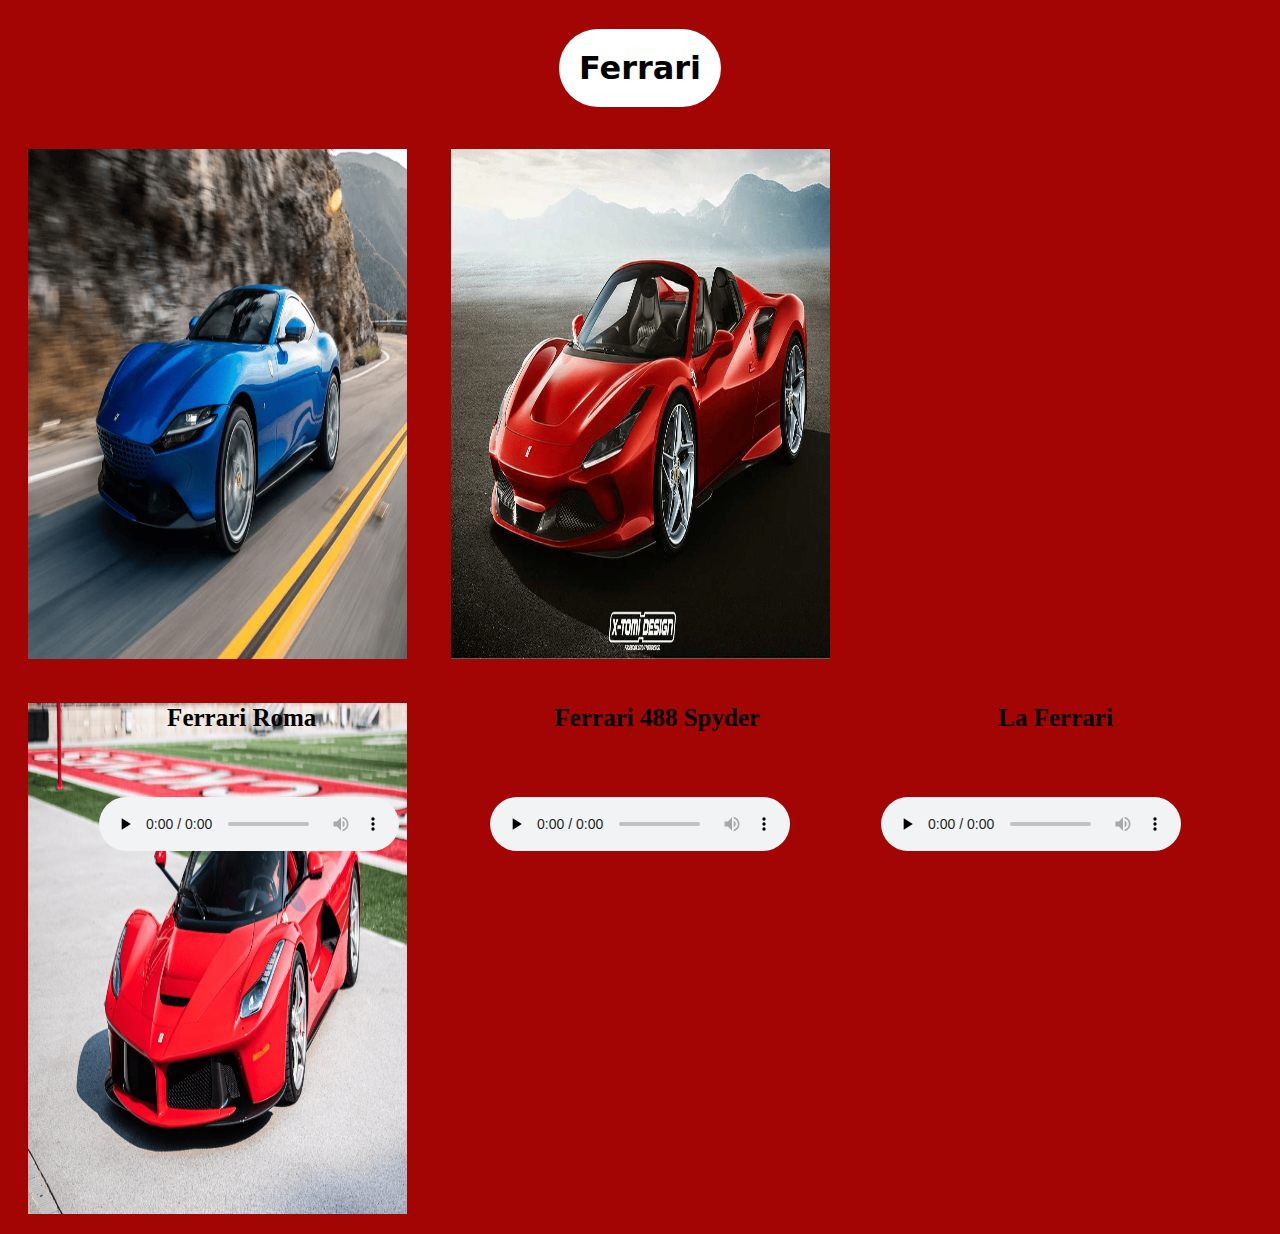
<file: ferrari.html>
<html lang="en">
<head>
    <meta charset="UTF-8">
    <meta name="viewport" content="width=device-width, initial-scale=1.0">
    <title>Document</title>
    <link rel="stylesheet" href="/css/cssFerrari.css">
</head>
<body>
    
    <h1> Ferrari </h1>
    
    
    <div>
    <img src="/img/f roma.png" alt="Ferrari Roma">
    <img src="/img/ferrarispider.png" alt="Ferrari Spyder">
    <img src="/img/la ferrari.png" alt="La Ferrari">   
    </div>

    <div class="nombres">
        <p>Ferrari Roma</p>
        <p>Ferrari 488 Spyder</p>
        <p>La Ferrari</p>
    </div>

    <div class="audio">
        <audio controls preload="none">
            <source src="/audio/ferrari Roma.mp3" type="audio/mpeg">
        </audio>

        <audio controls preload="none">
            <source src="/audio/ferrari spyder.mp3" type="audio/mpeg">
        </audio>

        <audio controls preload="none">
            <source src="/audio/ferrari la ferrari.mp3" type="audio/mpeg">
        </audio>
    </div>


</body>
</html>
</file>
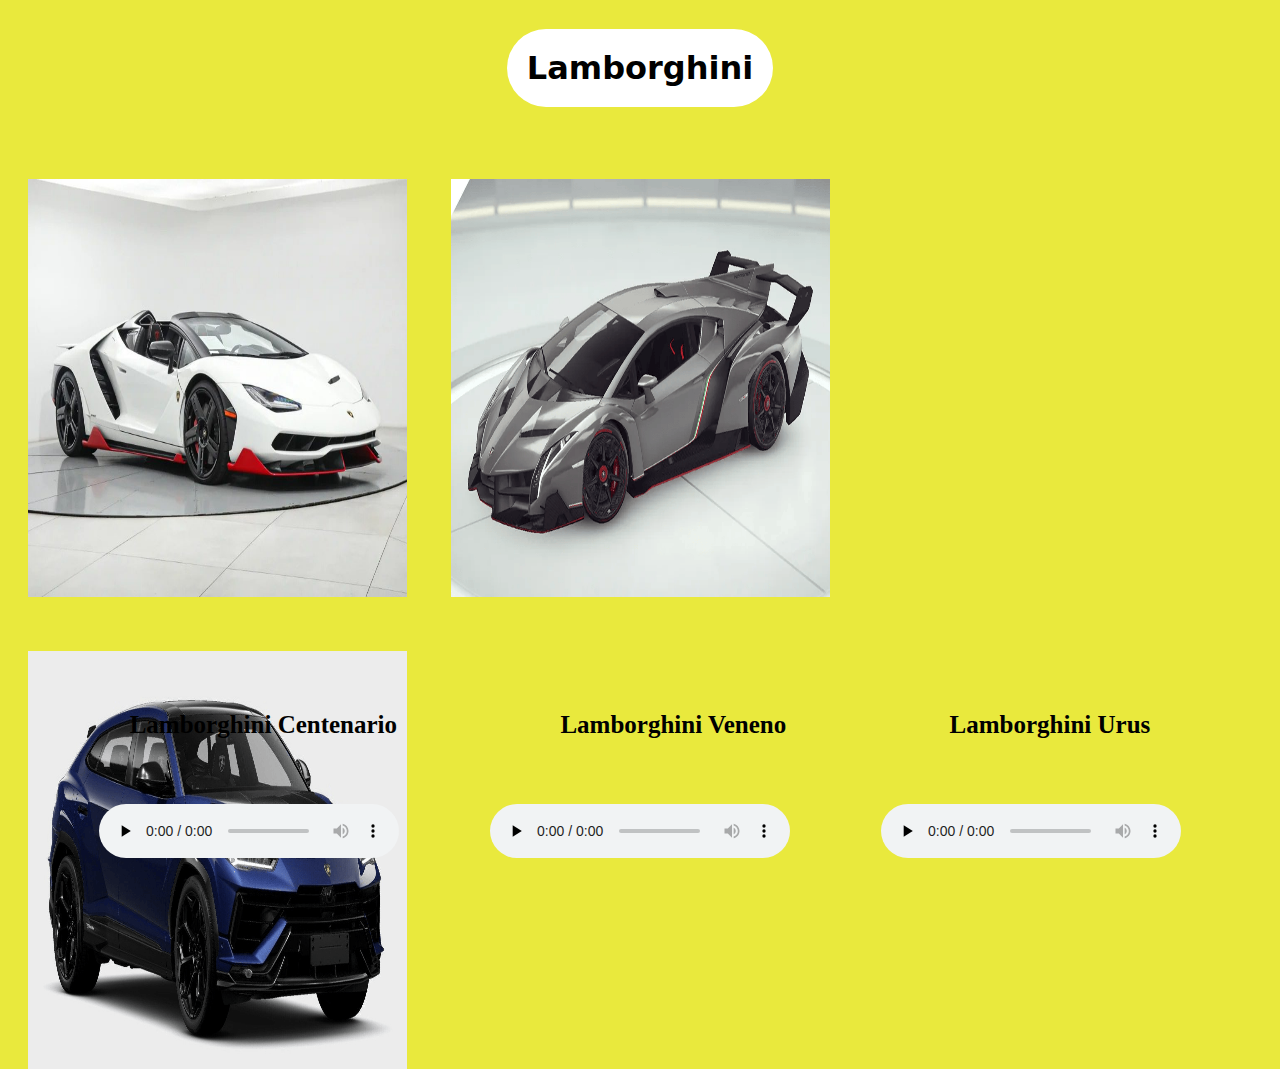
<file: lambo.html>
<html lang="en">
<head>
    <meta charset="UTF-8">
    <meta name="viewport" content="width=device-width, initial-scale=1.0">
    <title>Document</title>
    <link rel="stylesheet" href="/css/cssLambo.css">
</head>
<body>
    
    <h1> Lamborghini </h1>
    
    
    <div>
    
    <img src="/img/centenario.jpeg" alt="Lamborghini Centenario">

    <img src="/img/Lamborghini-Veneno-1.png" alt="Lamborghini Veneno">
    <img src="/img/lambo urus.png" alt="Lamborghini Urus">   
    </div>

    <div class="nombres">
        <p>Lamborghini Centenario</p>
        <p>Lamborghini Veneno</p>
        <p>Lamborghini Urus</p>
    </div>

    <div class="audio">
        <audio controls preload="none">
            <source src="/audio/centenario.mp3" type="audio/mpeg">
        </audio>

        <audio controls preload="none">
            <source src="/audio/sesto elemento.mp3" type="audio/mpeg">
        </audio>

        <audio controls preload="none">
            <source src="/audio/urus.mp3" type="audio/mpeg">
        </audio>
    </div>



</body>
</html>
</file>
<file: css/cssFerrari.css>
body{ 
    background-color: rgb(163, 5, 5);
    display: flex;
    flex-direction: column;
}




h1{
    align-self: center;
    padding: 20px;
    background-color: white;
    font-family: system-ui, -apple-system, BlinkMacSystemFont, 'Segoe UI', Roboto, Oxygen, Ubuntu, Cantarell, 'Open Sans', 'Helvetica Neue', sans-serif;
    border-radius: 50px;
}

img{
    width:30%;
    height: 100%;
    margin: 20px;
}

.nombres{
    display: flex;
    justify-content:space-around;
    margin: 40px;
    font-size: 25px;
    font-weight: bold;
    font-family:cursive;
}

.audio{
    display: flex;
    justify-content: space-evenly;
}
</file>
<file: css/cssLambo.css>
body{ 
    background-color: rgb(233, 233, 61);
    display: flex;
    flex-direction: column;
}




h1{
    align-self: center;
    padding: 20px;
    background-color: white;
    font-family: system-ui, -apple-system, BlinkMacSystemFont, 'Segoe UI', Roboto, Oxygen, Ubuntu, Cantarell, 'Open Sans', 'Helvetica Neue', sans-serif;
    border-radius: 50px;
}

img{
    width:30%;
    height:75%;
    margin: 50 20 0 20;
}

.nombres{
    display: flex;
    justify-content:space-around;
    margin: 0 40 40 40;
    font-size: 25px;
    font-weight: bold;
    font-family:cursive;
}

.audio{
    display: flex;
    justify-content: space-evenly;
}
</file>
